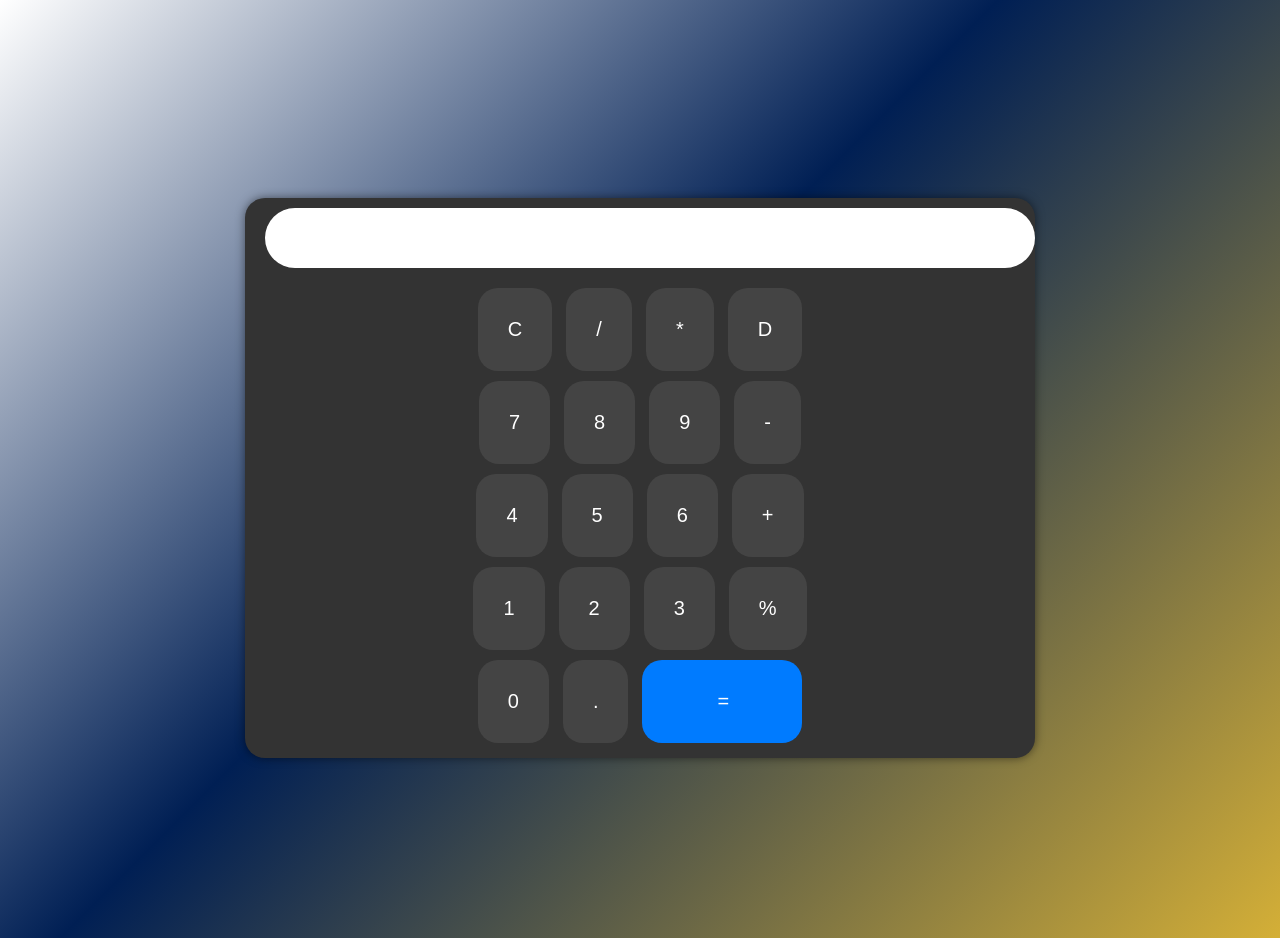
<file: index.html>
<!DOCTYPE html>
<html lang="en">
<head>
    <meta charset="UTF-8">
    <meta name="viewport" content="width=device-width, initial-scale=1.0">
    <title>Calculator</title>

    <link rel="stylesheet" href="style.css">
</head>
<body>

    
   <div class="background">
    <div class="background2">

        <input type="text" id="display" readonly>

                <button onclick="
                     calculator = ''
     updateDisplay();"class="btn" >C</button>  
      <button onclick="
                    calculator += '/';
     updateDisplay();
     " class="btn">/</button>
     <button onclick="
                calculator += '*';
     updateDisplay();"  class="btn">*</button>

      <button onclick=" deleteLast();
     updateDisplay()"class="btn" id="delete">D</button>
     

      <br>

    <button onclick="
    calculator += '7';
    updateDisplay();" class="btn">7</button>
     <button onclick="
     calculator += '8';
     updateDisplay();" class="btn">8</button>
      <button onclick="
      calculator += '9';
     updateDisplay();" class="btn">9</button>
       <button onclick="
       calculator += '-';
     updateDisplay();" class="btn">-</button> <br>
     

        <button onclick="
        calculator += '4';
     updateDisplay();" class="btn">4</button>
         <button onclick="
         calculator += '5';
     updateDisplay();" class="btn">5</button>
          <button  onclick="
          calculator += '6';
     updateDisplay();" class="btn">6</button>
           <button onclick="
           calculator += '+';
     updateDisplay();" class="btn">+</button>
     <br>
             <button onclick="
             calculator += '1';
     updateDisplay();" class="btn">1</button>
              <button  onclick="
              calculator += '2';
     updateDisplay();"  class="btn">2</button>
               <button onclick="
               calculator += '3';
     updateDisplay();" class="btn">3</button>
     <button onclick="
                  calculator = (eval(calculator) / 100).toString();
     updateDisplay();" class="btn">%</button>
               

                <br>
    
               
                
                 <button onclick="
                 calculator += '0';
     updateDisplay();" class="btn">0</button>
                  <button onclick="
                  calculator += '.';
        updateDisplay();" class="btn">.</button>

         <button onclick="
      calculator = eval(calculator);
     updateDisplay();" class="btn" id="equalto">=</button>
                
     
         

    
    </div>
    
   </div>

    <script src="script.js"></script>
</body>
</html>
</file>
<file: style.css>
body{
    
    background: linear-gradient(
        135deg,
        #ffffff 0%,
        #001f54 45%,
        #d4af37 100%
    );
    justify-content: center;
    text-align: center;

}

.background{
    display: flex;
    justify-content: center;
    align-items: center;
    height: 100vh;
     margin-bottom: 30px;

}

.background2{
    background: #333;
    padding: 10px;
    border-radius: 20px;
    box-shadow: 0 0 10px rgba(0,0,0,0.5);
    margin-top: 40px;
   
}


button {
    padding: 30px;
    font-size: 20px;
    border: none;
    cursor: pointer;
    border-radius: 20px;
    background: #444;
    color: white;
    justify-content: center;
    align-items: center;

}

#display {
    width: 100%;
    height: 60px;
    font-size: 2rem;
    text-align: right;
    margin-bottom: 15px;
    padding: 10px;
    border: none;
    outline: none;
    margin-left: 10px;
    border-radius: 30px;
    box-sizing: border-box;
}

button:hover {
    background: #d4af37;
    color: white;
}

.btn{
    margin: 5px;
}


input{
    border: 2px solid #555;
    
}

#equalto{
    background: #007BFF;
    padding-left: 75px;
    padding-right: 73px;
}
#equalto:hover{
    background: #25cf3c;
    color: white;
}


@media (max-width: 400px) {
    .background {
        padding: 15px;
        min-height: 100vh;
        height: auto;
    }

    .background2 {
        width: 100%;
        max-width: 350px;
        padding: 15px;
        margin-top: 20px;
        box-sizing: border-box;
    }

    #display {
        width: 100%;
        height: 55px;
        font-size: 1.5rem;
        margin: 0 0 15px 0;
        padding: 10px;
        box-sizing: border-box;
    }

    button {
        width: 65px;
        height: 65px;
        padding: 0;
        font-size: 1.2rem;
        margin: 4px;
        border-radius: 15px;
    }

    #equalto {
        width: 142px;
        padding: 0;
    }
}

@media (max-width: 320px) {

    

    .background2 {
        width: 100%;
        padding: 20px;
    }

    button {
        padding: 20px;
        font-size: 16px;
    }

    #display {
        height: 50px;
        font-size: 1.5rem;
    }

    #equalto {
        padding-left: 50px;
        padding-right: 50px;
    }
    input{
        width: 100%;
    }
}

@media (max-width: 200px) {
    .background {
        padding: 5px;
        height: auto;
        min-height: 100vh;
    }

    .background2 {
        width: 100%;
        padding: 8px;
        border-radius: 10px;
        margin-top: 10px;
        box-sizing: border-box;
    }

    button {
        width: 40px;
        height: 40px;
        padding: 0;
        font-size: 12px;
        margin: 2px;
        border-radius: 8px;
    }

    #display {
        width: 100%;
        height: 40px;
        font-size: 1rem;
        margin: 0 0 10px 0;
        padding: 5px;
        border-radius: 10px;
    }

    #equalto {
        width: 88px;
        padding: 0;
    }
}
</file>
<file: calculator.css>
body{
    
    background: linear-gradient(
        135deg,
        #ffffff 0%,
        #001f54 45%,
        #d4af37 100%
    );
    justify-content: center;
    text-align: center;

}

.background{
    display: flex;
    justify-content: center;
    align-items: center;
    height: 100vh;
     margin-bottom: 30px;

}

.background2{
    background: #333;
    padding: 10px;
    border-radius: 20px;
    box-shadow: 0 0 10px rgba(0,0,0,0.5);
    margin-top: 40px;
   
}


button {
    padding: 30px;
    font-size: 20px;
    border: none;
    cursor: pointer;
    border-radius: 20px;
    background: #444;
    color: white;
    justify-content: center;
    align-items: center;

}

#display {
    width: 100%;
    height: 60px;
    font-size: 2rem;
    text-align: right;
    margin-bottom: 15px;
    padding: 10px;
    border: none;
    outline: none;
    margin-left: 10px;
    border-radius: 30px;
    box-sizing: border-box;
}

button:hover {
    background: #d4af37;
    color: white;
}

.btn{
    margin: 5px;
}


input{
    border: 2px solid #555;
    
}

#equalto{
    background: #007BFF;
    padding-left: 75px;
    padding-right: 73px;
}
#equalto:hover{
    background: #25cf3c;
    color: white;
}

@media (max-width: 320px) {

    

    .background2 {
        width: 100%;
        padding: 20px;
    }

    button {
        padding: 20px;
        font-size: 16px;
    }

    #display {
        height: 50px;
        font-size: 1.5rem;
    }

    #equalto {
        padding-left: 50px;
        padding-right: 50px;
    }
    input{
        width: 100%;
    }
}
</file>
